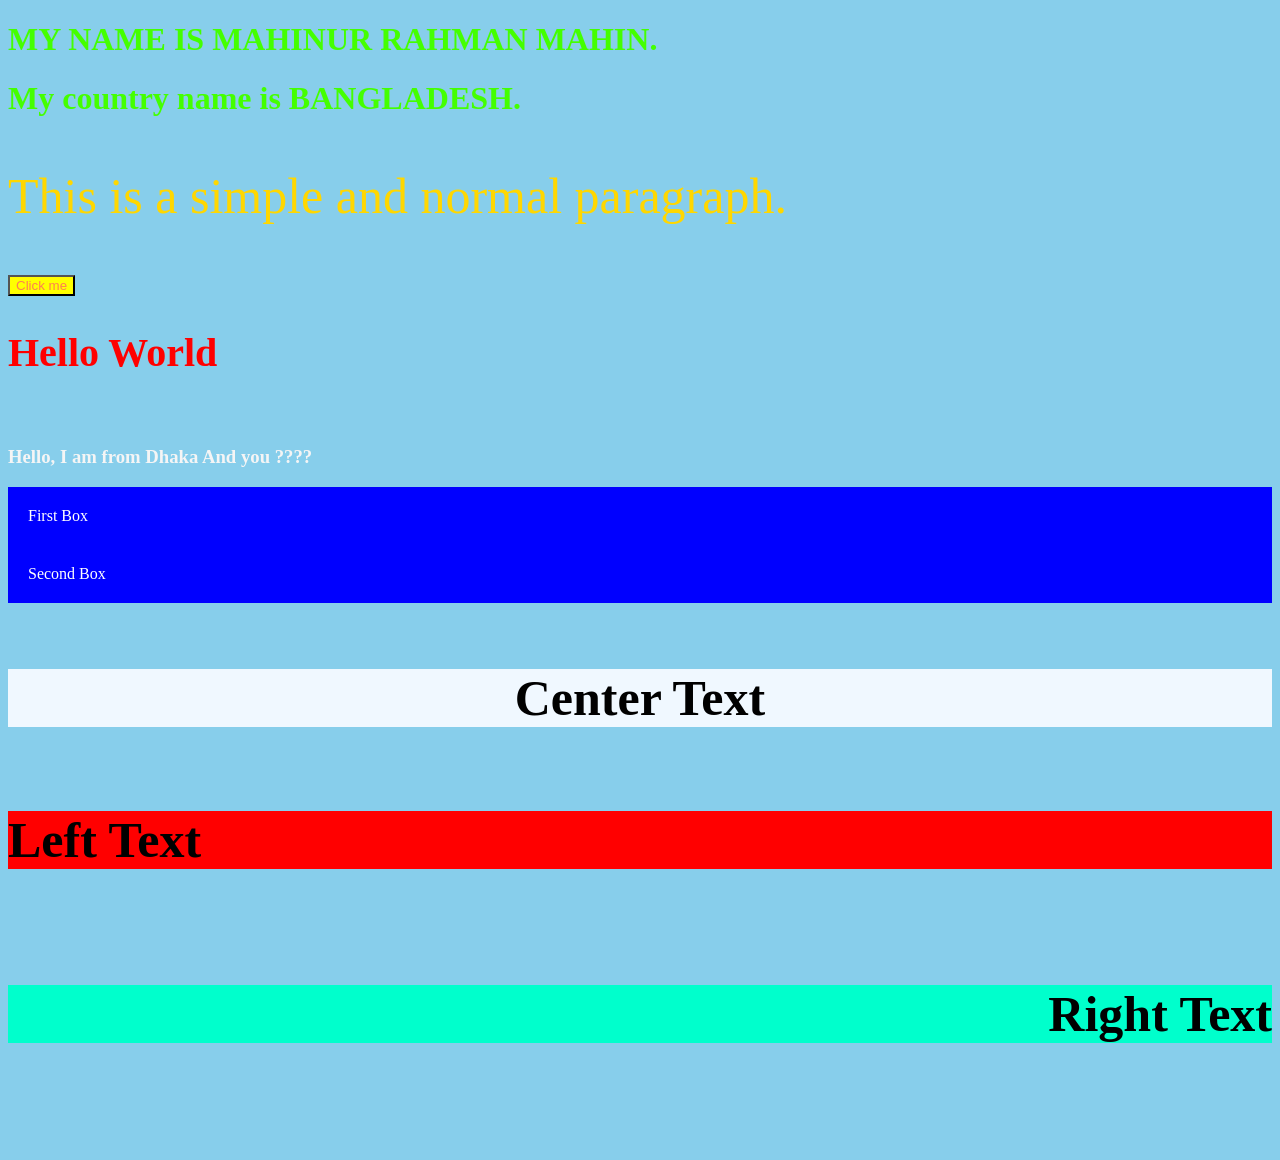
<file: index.html>
<!-- Leval = 1  -->




<!DOCTYPE html>
<html lang="en">
<head>
    <meta charset="UTF-8">
    <meta name="viewport" content="width=device-width, initial-scale=1.0">
    <title>CSS Level 1</title>
    <!-- <style>
        body 
        {
            background-color: rgba(38, 0, 255, 0.201) ;
        }
    </style> --> 

    <link rel = "stylesheet" href="Style.css"> 

</head>
<body>
    <h1>MY NAME IS MAHINUR RAHMAN MAHIN.</h1> 
    <!-- <br>
    <h1 style="color: blue ;">MY NAME IS MAHINUR RAHMAN MAHIN.</h1> 
    <br>
    <h1 style="color: red ;">MY NAME IS MAHINUR RAHMAN MAHIN.</h1> 

    <h1 style="color: green ;">MY NAME IS MAHINUR RAHMAN MAHIN.</h1>  -->

    <h1>My country name is BANGLADESH.</h1>
    <P>This is a simple and normal paragraph.</P>
    <button>Click me</button>
    <br>
    <h2 id="title">Hello World</h2>
    <br>
    <h3>Hello, I am from Dhaka And you ????</h3>


    <div class="box">First Box</div>
    <div class="box">Second Box</div>



    <h4>Center Text</h4>
    <h5>Left Text</h5>
    <h6>Right Text</h6>



</body>
</html>
</file>
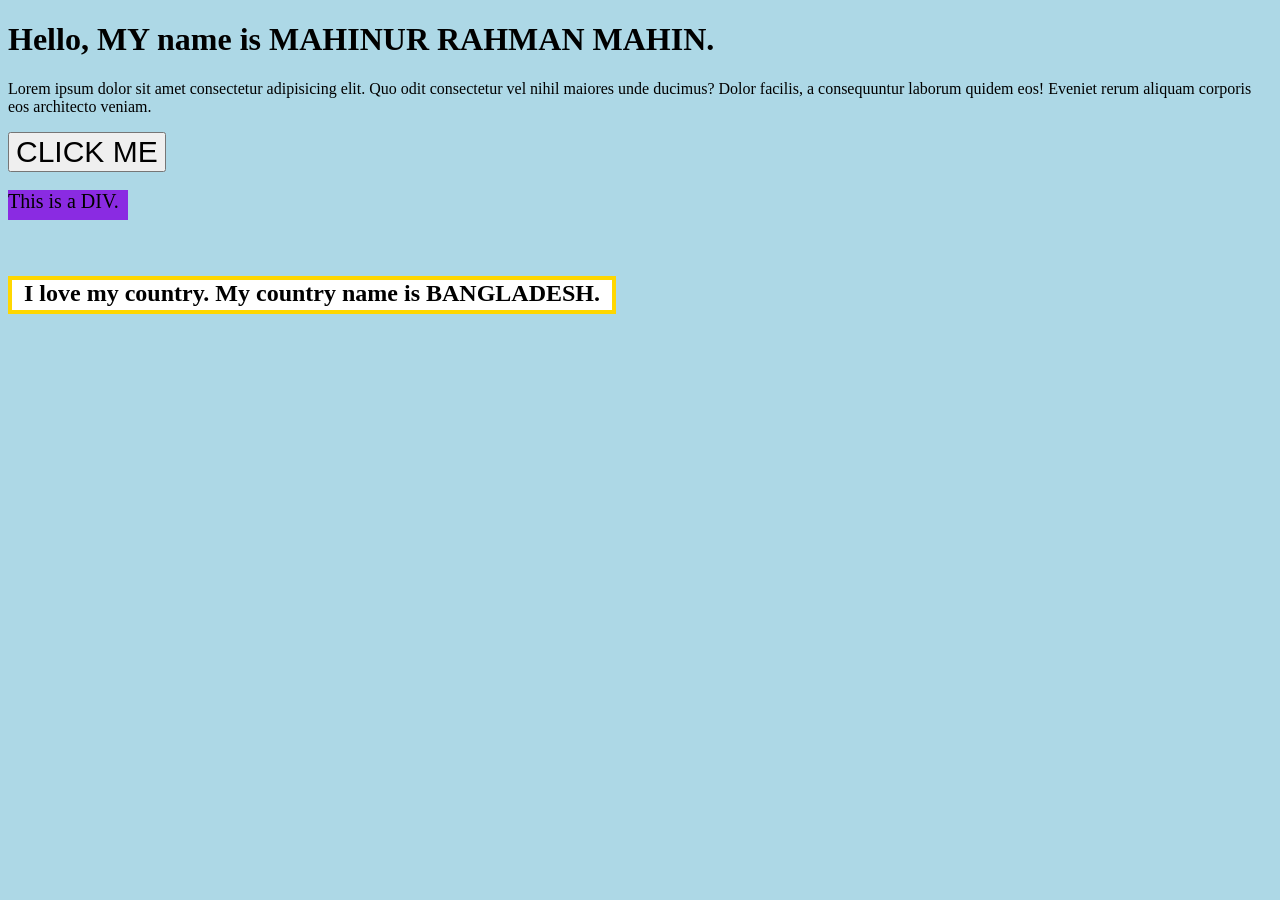
<file: index_1.html>
<!-- Level = 2 -->





<!DOCTYPE html>
<html lang="en">
<head>
    <meta charset="UTF-8">
    <meta name="viewport" content="width=device-width, initial-scale=1.0">
    <title>CSS Level 2</title>
    <link rel = "stylesheet" href="Style_1.css" > 

</head>
<body>
    <h1>Hello, MY name is MAHINUR RAHMAN MAHIN.</h1> 
    <p>Lorem ipsum dolor sit amet consectetur adipisicing elit. Quo odit consectetur vel nihil maiores unde ducimus? Dolor facilis, a consequuntur laborum quidem eos! Eveniet rerum aliquam corporis eos architecto veniam.</p>
    <button style="font-size: 30px ; " >CLICK ME</button>
    <br><br>
    <div style="font-size: 20px ;">
        This is a DIV. 
    </div>

    <br>
    <br>

    <h2> I love my country. My country name is BANGLADESH.</h2>

</html>
</file>
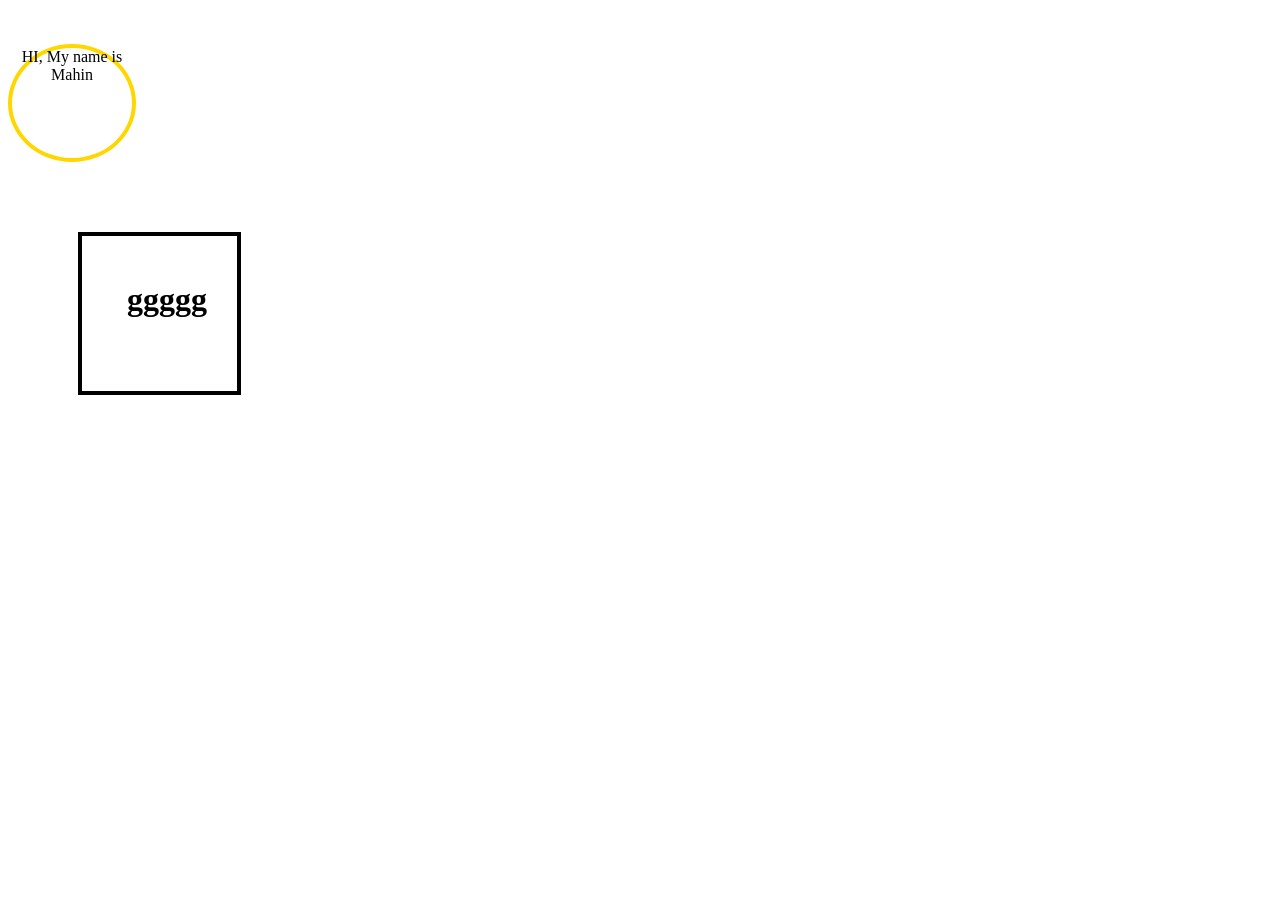
<file: index_2.html>
<!DOCTYPE html>
<html lang="en">
<head>
    <meta charset="UTF-8">
    <meta name="viewport" content="width=
    , initial-scale=1.0">
    <title>CSS Level 2</title> 
    <link rel="stylesheet" href="Style_2.css" > 
</head>
<body>

    <br>
    <br> 

    <div>
        HI, My name is Mahin
    </div>




    <h1>ggggg</h1>
</body>
</html>
</file>
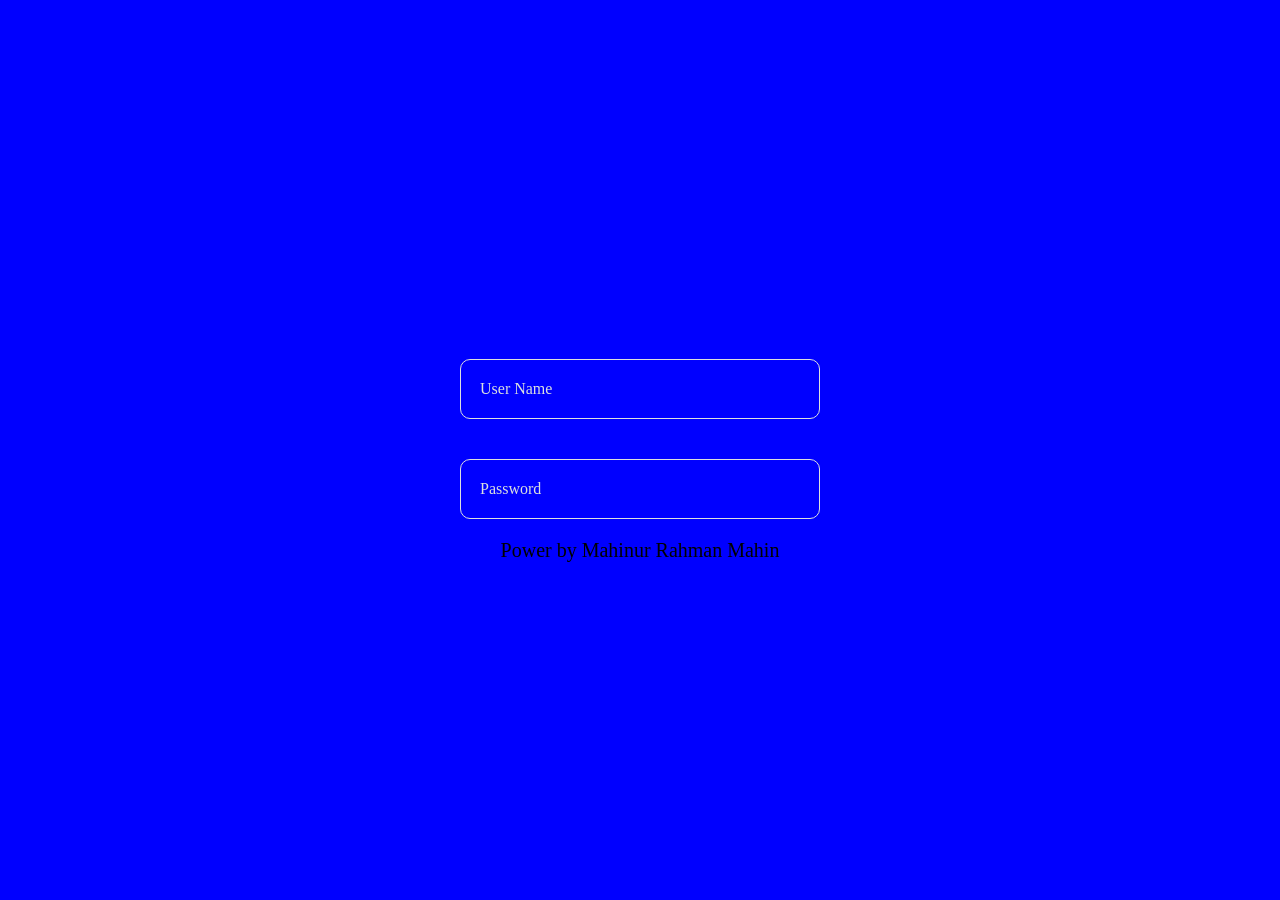
<file: index_3.html>
<!DOCTYPE html>
<html lang="en">
<head>
    <meta charset="UTF-8">
    <meta name="viewport" content="width=device-width, initial-scale=1.0">
    <title>Document</title> 
    <link rel = "stylesheet" href="Style_3.css"> 

</head>
<body>
    <div class="input-group">
    <input type="text" required>
    <label for="">User Name</label>
</div>

<div class="input-group">
    <input type="password" required>
    <label for="">Password</label>
</div>

<div style="font-size: 20px ;">
    Power by Mahinur Rahman Mahin
</div>



</body>
</html>
</file>
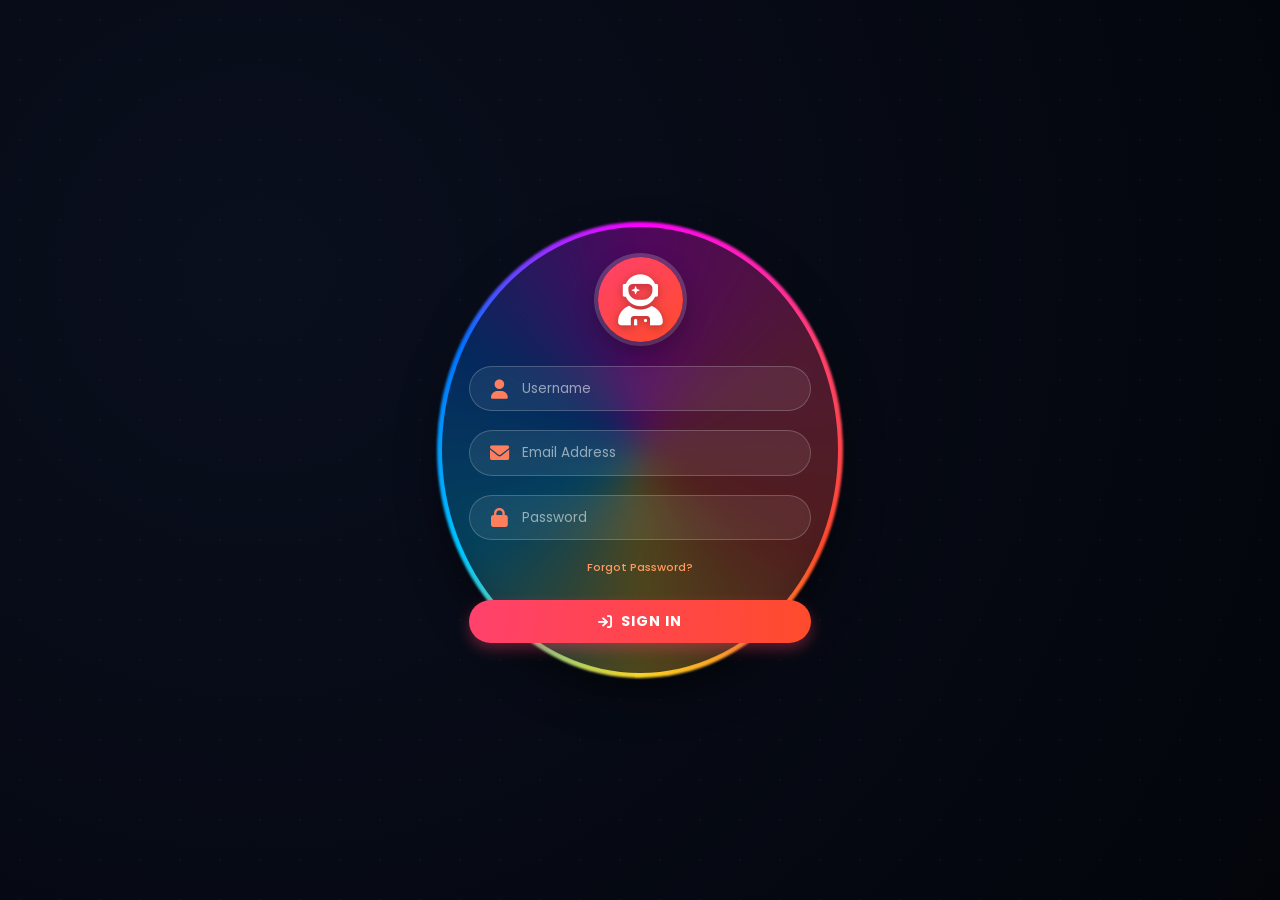
<file: index_4.html>
<!DOCTYPE html>
<html lang="en">
<head>
    <meta charset="UTF-8">
    <meta name="viewport" content="width=device-width, initial-scale=1.0, user-scalable=no">
    <title>Animated Circular Login Form | Spinning Gradient Border</title>
    <!-- Google Fonts -->
    <link href="https://fonts.googleapis.com/css2?family=Poppins:wght@300;400;500;600;700;800&display=swap" rel="stylesheet">
    <!-- Font Awesome 6 -->
    <link rel="stylesheet" href="https://cdnjs.cloudflare.com/ajax/libs/font-awesome/6.0.0-beta3/css/all.min.css">
    <!-- External CSS -->
    <link rel="stylesheet" href="Style_4.css">
</head>
<body>

<div class="circle-login">
    <!-- avatar icon -->
    <div class="avatar-ring">
        <i class="fas fa-user-astronaut"></i>
    </div>

    <!-- login form -->
    <form class="login-form" id="loginForm" action="#" method="post">
        <!-- username field -->
        <div class="input-field">
            <i class="fas fa-user"></i>
            <input type="text" id="username" placeholder="Username" autocomplete="username" required>
        </div>

        <!-- email field -->
        <div class="input-field">
            <i class="fas fa-envelope"></i>
            <input type="email" id="email" placeholder="Email Address" autocomplete="email" required>
        </div>

        <!-- password field -->
        <div class="input-field">
            <i class="fas fa-lock"></i>
            <input type="password" id="password" placeholder="Password" autocomplete="current-password" required>
        </div>

        <!-- options row (Forgot Password only, centered) -->
        <div class="row-options" style="display: flex; justify-content: center; align-items: center;">
            <a href="#" class="forgot-pass" id="forgotBtn">Forgot Password?</a>
        </div>

        <!-- sign in button -->
        <button type="submit" class="signin-btn">
            <i class="fas fa-arrow-right-to-bracket"></i> SIGN IN
        </button>
    </form>
</div>

<!-- Demo JavaScript -->
<script>
    (function() {
        const form = document.getElementById('loginForm');
        if (form) {
            form.addEventListener('submit', function(e) {
                e.preventDefault();
                const username = document.getElementById('username').value.trim();
                const email = document.getElementById('email').value.trim();
                const password = document.getElementById('password').value.trim();
                if (!username || !email || !password) {
                    alert("❌ Please fill in all fields.");
                } else {
                    alert(`✅ Welcome ${username}!\nEmail: ${email}\n(This is a demo login.)`);
                }
            });
        }
        const forgotBtn = document.getElementById('forgotBtn');
        if (forgotBtn) {
            forgotBtn.addEventListener('click', function(e) {
                e.preventDefault();
                alert("🔐 Password recovery link would be sent (demo version).");
            });
        }
    })();
</script>
</body>
</html>
</file>
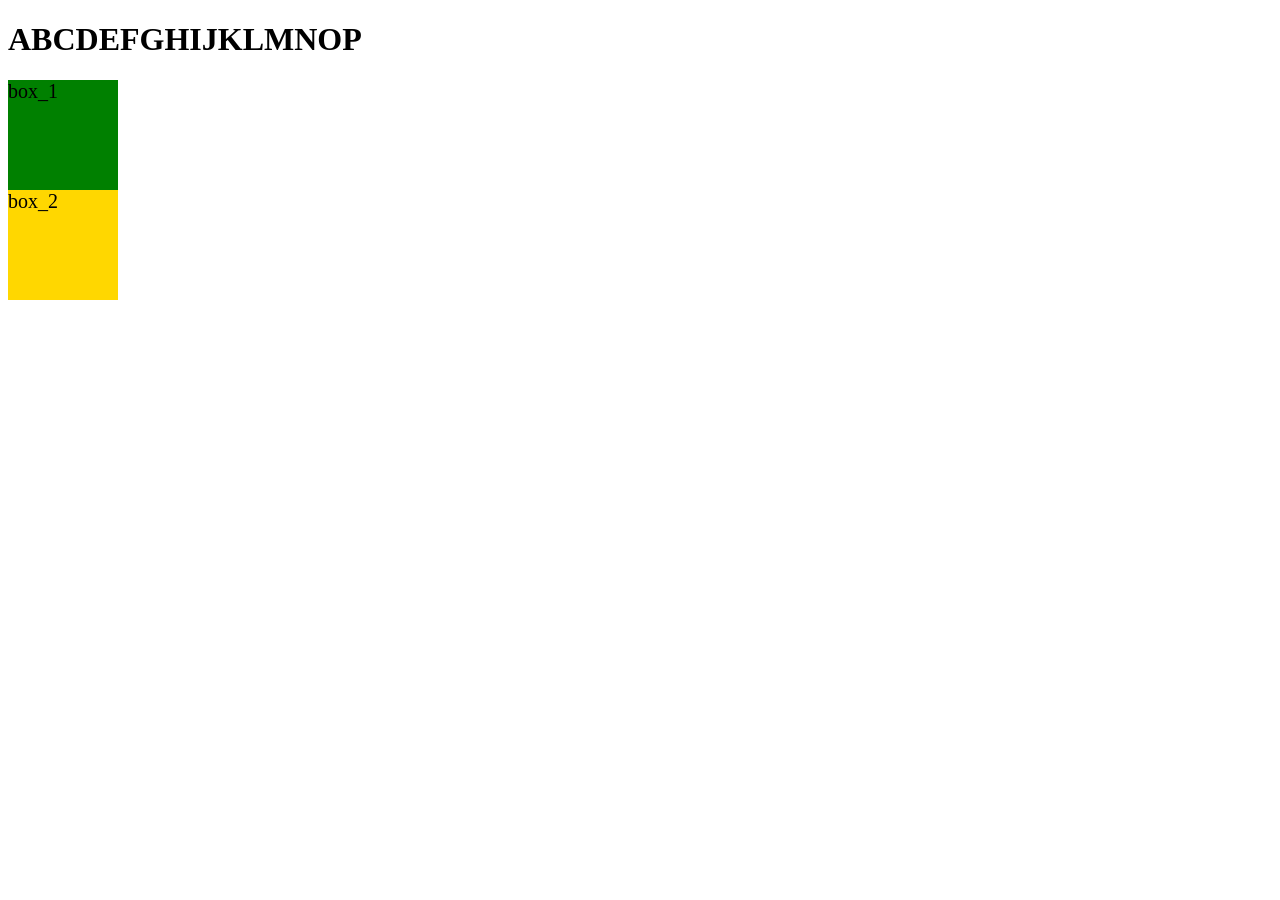
<file: index_5.html>
<!DOCTYPE html>
<html lang="en">
<head>
    <meta charset="UTF-8">
    <meta name="viewport" content="width=device-width, initial-scale=1.0">
    <title>CSS LEVEL 3</title>
    <link rel="stylesheet" href="Style_5.css" > 

</head>
<body>
    
    
    <h1>ABCDEFGHIJKLMNOP</h1>


    <div class="center">
        <div id="box_1" >box_1</div>
        <div id="box_2">box_2</div>
    </div>
    
    


</body>
</html>
</file>
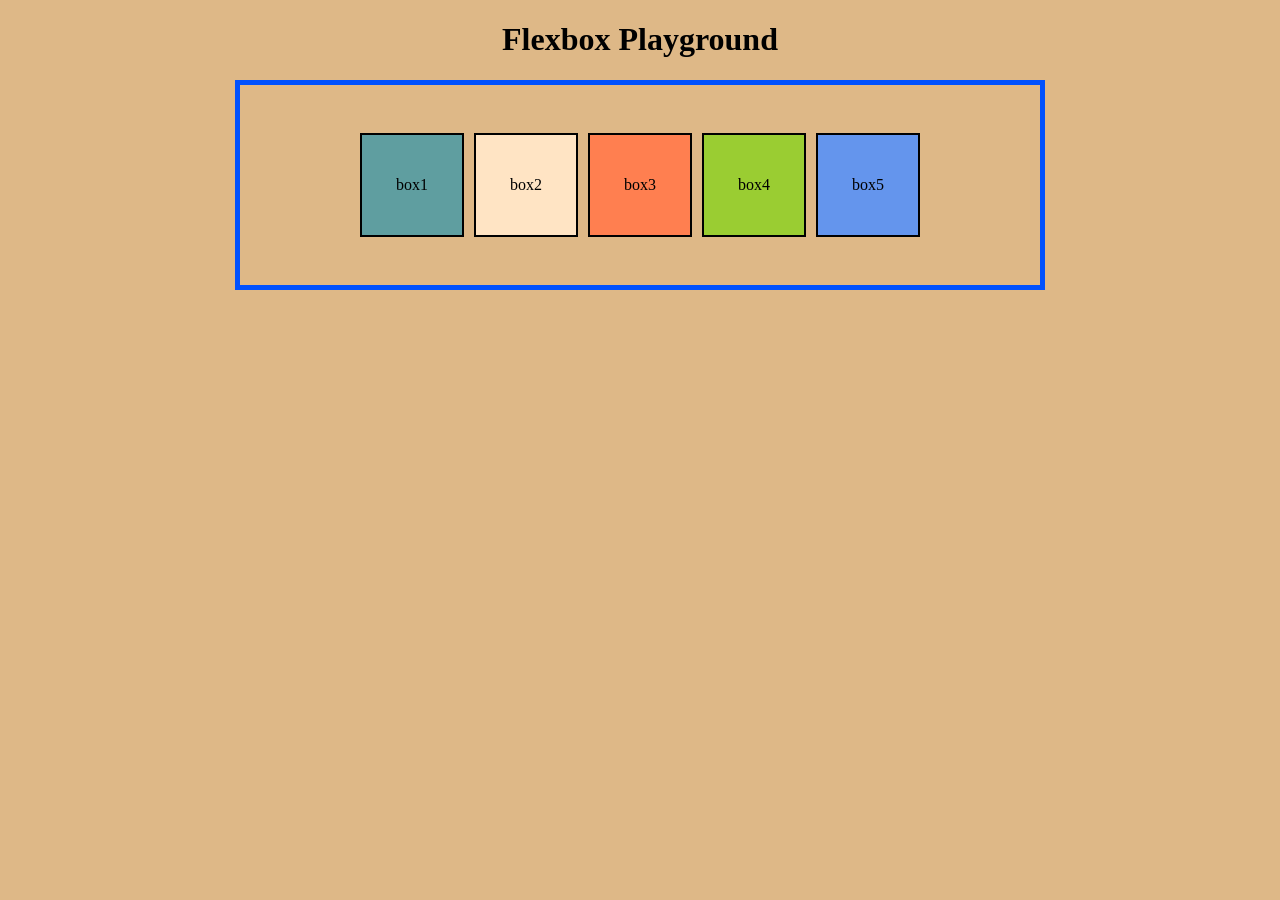
<file: index_6.html>
<!DOCTYPE html>
<html lang="en">
<head>
    <meta charset="UTF-8">
    <meta name="viewport" content="width=device-width, initial-scale=1.0">
    <title>Flexbox Playground</title>
    <link rel="stylesheet" href="Style_6.css"> 
</head>
<body>
    
    <h1>Flexbox Playground</h1> 
    <div id="Container">
        <div id="box1">box1</div>
        <div id="box2">box2</div>
        <div id="box3">box3</div>
        <div id="box4">box4</div>
        <div id="box5">box5</div>

    </div>

    
</body>
</html>
</file>
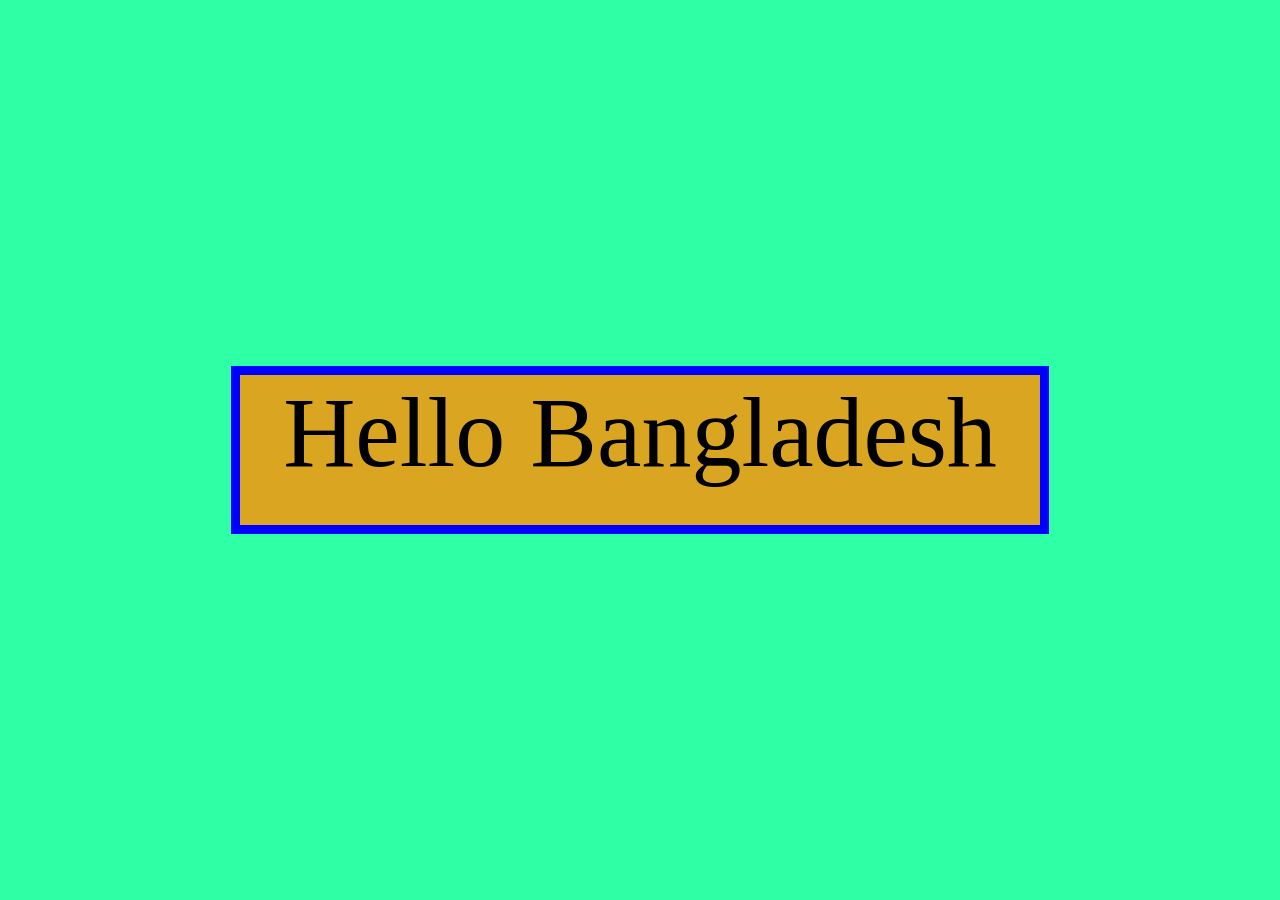
<file: index_7.html>
<!DOCTYPE html>
<html lang="en">
<head>
    <meta charset="UTF-8">
    <meta name="viewport" content="width=device-width, initial-scale=1.0">
    <title>Document</title>
    <link rel="stylesheet" href="Style_7.css"> 
</head>
<body>
    

    <div style="font-size: 100px ;" >Hello Bangladesh</div>
    

</body>
</html>
</file>
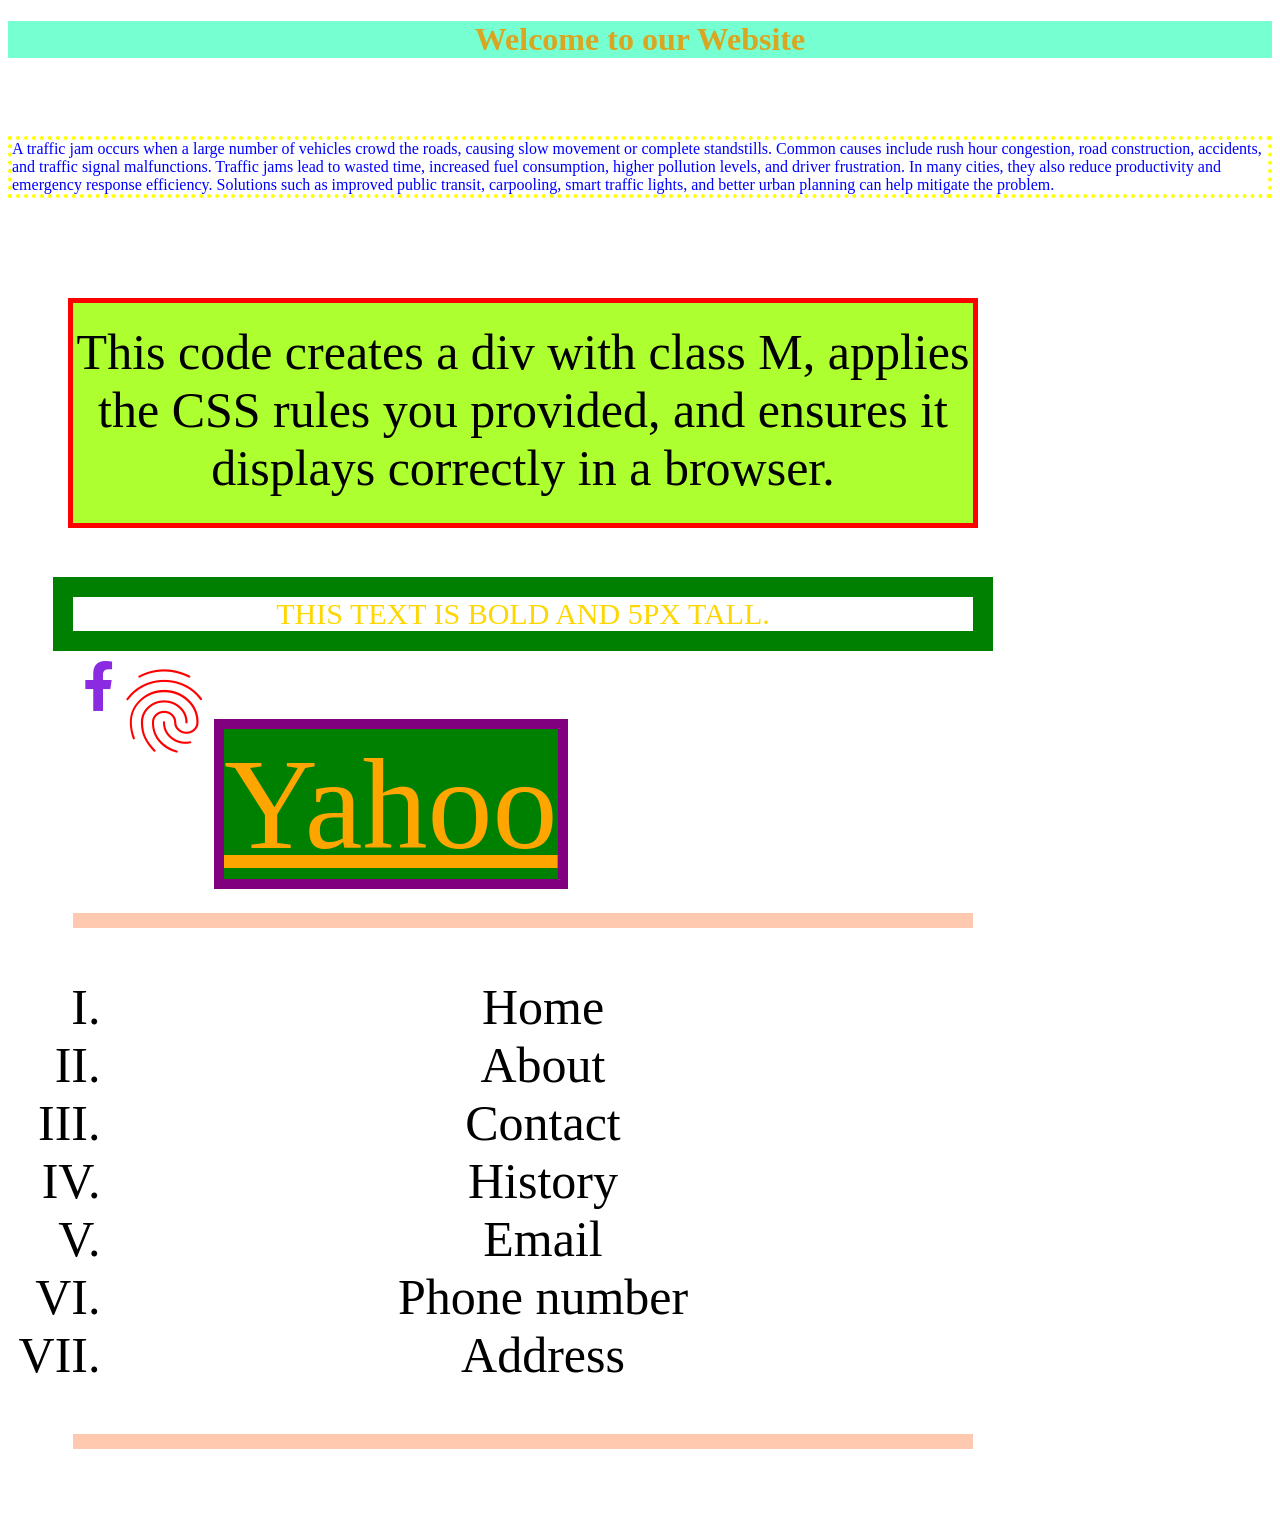
<file: index_8.html>
<!DOCTYPE html>
<html lang="en">
<head>
    <meta charset="UTF-8">
    <meta name="viewport" content="width=device-width, initial-scale=1.0">


    <link rel="stylesheet" href="https://cdnjs.cloudflare.com/ajax/libs/font-awesome/6.0.0-beta3/css/all.min.css">


    <!-- <link href="https://fonts.googleapis.com/css2?family=Material+Symbols+Outlined" rel="stylesheet" /> -->


    <link href="https://fonts.googleapis.com/css2?family=Material+Symbols+Outlined" rel="stylesheet">





    <title>Document</title>

    <link rel="stylesheet" href="Style_8.css"> 
</head>
<body>

    <h1>Welcome to our Website</h1>

    <p class="p1">Lorem ipsum dolor sit amet consectetur adipisicing elit. Illo cum accusamus commodi perspiciatis impedit necessitatibus aperiam exercitationem soluta id quas repellat rerum nemo reiciendis, optio, sit laudantium. Inventore, architecto laborum.</p>
    

    <p class="p2">A traffic jam occurs when a large number of vehicles crowd the roads, causing slow movement or complete standstills. Common causes include rush hour congestion, road construction, accidents, and traffic signal malfunctions. Traffic jams lead to wasted time, increased fuel consumption, higher pollution levels, and driver frustration. In many cities, they also reduce productivity and emergency response efficiency. Solutions such as improved public transit, carpooling, smart traffic lights, and better urban planning can help mitigate the problem.</p>


    <div class="M">
        This code creates a div with class M, applies the CSS rules you provided, and ensures it displays correctly in a browser.

        <p class="p3">This text is bold and 5px tall.</p> 



        <i class="fa-brands fa-facebook-f"></i>
        

        <span class="material-symbols-outlined">
            fingerprint
        </span>




        <!-- link -->
        <br> 


        <a href="https://www.yahoo.com/" class="A">Yahoo</a>


        <br>
        <br>
        <br>

    
        <hr style="height: 15px; background-color: rgba(255, 81, 0, 0.311); border: none; margin: 20px 0;">




    
        <ul>
            <li>Home</li> 
            <li>About</li>
            <li>Contact</li>
            <li>History</li>
            <li>Email</li>
            <li>Phone number</li>
            <li>Address</li>

        </ul>




    
        <hr style="height: 15px; background-color: rgba(255, 81, 0, 0.311); border: none; margin: 20px 0;">  




        <br> 


        

    </div>




    


</body>
</html>
</file>
<file: Style.css>
body
{
    background-color: #000000 ;  
}

h1
{
    color: rgb(68, 255, 0) ;
}

p
{
    color:gold ; 
}

button
{
    color:coral  ;
    background-color: yellow ;
} 

#title{
    color: red;
    font-size: 40px ;
} 

h3 
{ 
    color: whitesmoke ; 
}
p
{
    font-size: 50px ;
}

.box{
    background-color: blue;
    color: white;
    padding: 20px;
}

h4{
    text-align: center; 
    font-size: 50px ;
    background-color: aliceblue;
}

h5{
    text-align: left;
    background: red ;
    font-size: 50px ;
}

h6{
    text-align: right;
    background: rgb(0, 255, 204) ;
    font-size: 50px ;
}
body { background: skyblue; }
</file>
<file: Style_1.css>
body
{
    background-color: lightblue ;

}


div{
    height: 30px ;
    width: 120px ;
    background-color: blueviolet ;
}  


h2 
{
    height: 30px ;
    width: 600px ;
    background-color:white ;
    /* border-width: 4px ;
    border-style: solid ;
    border-color: yellowgreen ; */
    border: 4px solid gold ;
    text-align: center ;
}
</file>
<file: Style_2.css>
div
{
    
    height: 110px ;
    width: 120px ;
    background-color:white ;
    border: 4px solid gold ;
    border-radius:  50% ;
    text-align: center ;
}



h1 

{
    
    height: 110px ;
    width: 120px ;
    background-color:white ;
    border: 4px solid black ;
    text-align: center ;
    padding-right: 10px ;
    padding-left: 25px ;
    padding-top: 45px ;
    margin: 70px ;
}
</file>
<file: Style_3.css>
*{
    margin: 0;
    padding: 0;
    box-sizing: border-box;
}

body{
    display: flex;
    min-height: 100vh;
    justify-content: center;
    align-items: center;
    flex-direction: column;
    background: blue;
}

.input-group{
    margin: 20px 0;
    position: relative;
}



.input-group label{
    position: absolute;
    transform: translateY(-50%);
    top: 50%;
    left: 15px;
    font-size: 16px;
    pointer-events: none;
    color: rgb(218, 223, 223);
    padding: 0 5px;
    transition: .5s;
}

.input-group input{
    width: 360px;
    height: 60px;
    color: #fff;
    font-size: 16px;
    padding: 0 15px;
    border: 1.2px solid rgb(220, 223, 223);
    background: transparent;
    outline: none ;
    border-radius: 10px ;
}




.input-group input:focus ~ label,
.input-group input:valid ~ label 
{
    top: 0;
    background: #010031;
    font-size: 14px;
}
</file>
<file: Style_4.css>
* {
    margin: 0;
    padding: 0;
    box-sizing: border-box;
}

body {
    min-height: 100vh;
    background: radial-gradient(circle at 20% 30%, #0a0f1e, #03050b);
    display: flex;
    align-items: center;
    justify-content: center;
    font-family: 'Poppins', sans-serif;
    padding: 1rem;
    position: relative;
    overflow-x: hidden;
}

/* animated dot background */
body::before {
    content: '';
    position: absolute;
    width: 100%;
    height: 100%;
    background-image: radial-gradient(rgba(255,255,255,0.1) 1px, transparent 1px);
    background-size: 40px 40px;
    animation: floatBg 20s linear infinite;
    opacity: 0.3;
    pointer-events: none;
}

@keyframes floatBg {
    0% { transform: translateY(0px); }
    100% { transform: translateY(40px); }
}

/* main circular card */
.circle-login {
    width: 400px;
    max-width: 90vw;
    aspect-ratio: 1 / 1;
    background: rgba(12, 15, 35, 0.65);
    backdrop-filter: blur(14px);
    border-radius: 50%;
    display: flex;
    flex-direction: column;
    align-items: center;
    justify-content: center;
    padding: 2rem 1.8rem;
    position: relative;
    box-shadow: 0 20px 40px rgba(0, 0, 0, 0.5), inset 0 1px 1px rgba(255,255,255,0.1);
    transition: all 0.2s ease;
}

/* spinning gradient border */
.circle-login::before {
    content: '';
    position: absolute;
    inset: -3px;
    background: conic-gradient(from 0deg, 
        #f0f, 
        #ff416c, 
        #ff4b2b, 
        #f9d423,
        #00c6ff,
        #0072ff,
        #f0f);
    border-radius: 50%;
    z-index: -2;
    animation: borderRotate 3s linear infinite;
    filter: blur(1px);
}

/* inner glass layer */
.circle-login::after {
    content: '';
    position: absolute;
    inset: 2px;
    border-radius: 50%;
    z-index: -1;
    backdrop-filter: blur(16px);
    background: rgba(6, 10, 25, 0.7);
}

@keyframes borderRotate {
    0% { transform: rotate(0deg); }
    100% { transform: rotate(360deg); }
}

/* avatar icon */
.avatar-ring {
    width: 85px;
    height: 85px;
    background: linear-gradient(145deg, #ff416c, #ff4b2b);
    border-radius: 50%;
    display: flex;
    align-items: center;
    justify-content: center;
    margin-bottom: 1.5rem;
    box-shadow: 0 10px 25px rgba(0, 0, 0, 0.3), 0 0 0 4px rgba(255, 255, 255, 0.2);
}

.avatar-ring i {
    font-size: 3.2rem;
    color: white;
    filter: drop-shadow(0 2px 5px rgba(0,0,0,0.3));
}

/* form styles */
.login-form {
    width: 100%;
    display: flex;
    flex-direction: column;
    gap: 1.2rem;
}

.input-field {
    display: flex;
    align-items: center;
    background: rgba(255, 255, 255, 0.07);
    border-radius: 50px;
    padding: 0.7rem 1.2rem;
    border: 1px solid rgba(255, 255, 255, 0.2);
    transition: all 0.3s;
    backdrop-filter: blur(4px);
}

.input-field:hover, 
.input-field:focus-within {
    border-color: #ff4b2b;
    background: rgba(255, 65, 108, 0.12);
    box-shadow: 0 0 12px rgba(255, 75, 43, 0.3);
}

.input-field i {
    font-size: 1.2rem;
    color: #ff7e5e;
    margin-right: 12px;
    width: 24px;
    text-align: center;
}

.input-field input {
    background: transparent;
    border: none;
    outline: none;
    color: #fff;
    font-size: 0.9rem;
    font-weight: 500;
    width: 100%;
    font-family: 'Poppins', sans-serif;
}

.input-field input::placeholder {
    color: rgba(255, 255, 255, 0.55);
    font-weight: 400;
    font-size: 0.85rem;
}

/* forgot password row (centered) */
.row-options {
    display: flex;
    justify-content: center;
    align-items: center;
    font-size: 0.7rem;
    padding: 0 5px;
}

.forgot-pass {
    color: #ff9a5e;
    text-decoration: none;
    font-weight: 500;
    transition: 0.2s;
}

.forgot-pass:hover {
    color: #ffb37c;
    text-decoration: underline;
}

/* login button */
.signin-btn {
    background: linear-gradient(95deg, #ff416c, #ff4b2b);
    border: none;
    padding: 11px 0;
    border-radius: 60px;
    font-size: 0.9rem;
    font-weight: 700;
    color: white;
    cursor: pointer;
    transition: all 0.3s ease;
    margin-top: 0.3rem;
    letter-spacing: 1px;
    font-family: 'Poppins', sans-serif;
    display: flex;
    align-items: center;
    justify-content: center;
    gap: 8px;
    box-shadow: 0 6px 14px rgba(255, 65, 108, 0.35);
}

.signin-btn:hover {
    transform: scale(1.02);
    background: linear-gradient(95deg, #ff5e7e, #ff6a4b);
    box-shadow: 0 8px 20px rgba(255, 65, 108, 0.55);
}

/* responsive */
@media (max-width: 480px) {
    .circle-login {
        width: 320px;
        padding: 1.5rem;
    }
    .avatar-ring {
        width: 70px;
        height: 70px;
    }
    .avatar-ring i {
        font-size: 2.6rem;
    }
    .input-field {
        padding: 0.55rem 1rem;
    }
    .signin-btn {
        padding: 9px 0;
        font-size: 0.85rem;
    }
}

.input-field:focus-within i {
    color: #ff9f6e;
    text-shadow: 0 0 3px #ff4b2b;
}
</file>
<file: Style_5.css>
h1 {
  font-size: 32px;
}


#box_1
{
    height: 110px ;
    width: 110px ;
    background-color:green; 
    font-size: 20px ;
}


#box_2
{
    height: 110px ;
    width: 110px ;
    background-color: gold ;
    font-size: 20px ;
}



.container {
    display: flex;
    justify-content: center;
    gap: 20px;
}
</file>
<file: Style_6.css>
body {
    background-color: burlywood;
    text-align: center;
}




#Container {
    width: 800px;
    height: 200px;
    display: flex;
    flex-direction: row;
    justify-content: center;
    flex-wrap: wrap;
    align-items: center;
    border: 5px solid rgb(0, 81, 255);
    margin: 20px auto;
}





#Container > div {
    width: 100px;   
    height: 100px;
    margin: 5px;
    border: 2px solid black;
    display: flex;
    align-items: center;
    justify-content: center;
}





#box1 
{ 
    background-color: cadetblue; 
}


#box2 
{ 
    background-color: bisque; height: 60px; 

}



#box3 
{ 
    background-color: coral; height: 80px; 
}




#box4 
{ 
    background-color: yellowgreen; 
}



#box5 
{ 
    background-color: cornflowerblue; 
}
</file>
<file: Style_7.css>
body {
    background-color: rgb(47, 255, 165);
    text-align: center;
    display: flex;
    justify-content: center;
    align-items: center;
    margin: 0;
    padding: 0;
    min-height: 100vh;   
}




#Container {
    width: 800px;
    height: 800px;
    display: flex;
    flex-direction: row;
    justify-content: center;
    flex-wrap: wrap;
    align-items: center;
    border: 5px solid blue;
     
}


div
{
    height: 150px ; 
    width: 800px ; 
    border: 9px solid blue ; 
    background-color: goldenrod ; 
    transition-property: all ; 
    transition-duration: 5s ;

    transition-timing-function :steps(5) ;
    box-shadow: inset ;

    /* transform: rotate(40deg); */
/* 
    position: absolute ; 
    top: 100px ; 
    left: 100px ; */
}



div:hover
{
    background-color: peru ; 
    color:white ; 


    transform: translate(200px , 100px );

}




div:active
{
    background-color: yellow ;
}
</file>
<file: Style_8.css>
h1
{
    background-color: rgba(0, 255, 170, 0.537) ;
    color: goldenrod ; 

    text-align : center ; 

    

}


body
{
    background-color: white ;

   
    /* background-image: url("A.jpg");

    background-repeat: no-repeat ; */

    

}




.p1
{
    color: white ; 

    border-width: 2px ;
    border-style : solid ;

}



.p2
{
    color: blue ;

    border: 4px dotted yellow ;
}




.M
{
    width: 900px ; 

    height: 200px ;

    background-color: greenyellow ;

    border: 5px solid red ;

    margin-top : 100px ;

    margin-left: 60px ;


    margin-bottom  : 100px ; 


    text-align:center ; 
    font-size: 50px ;
    /* font-weight: bold;  */


    

    padding-top: 20px ;
}





.p3
{
    margin-top: 100px ;
    color: gold ;
    text-transform: uppercase ;
    font-size: 30px ;
    outline: 3px solid green;    
    outline-width: 20px; 

}


.fa-facebook-f{
    color: blueviolet;
    font-size: 50px;
    margin-left: 10px;

    float: left ;
}





.material-symbols-outlined 
{
    color: red;
    font-size: 100px;
    float: left ;
}




.A 
{
    color: orange ;
    float: left ;
    font-size: 130px ;
    background-color: green ;
    border: 10px solid purple 
}

a:hover
{
    color: gray ;
    background-color: black ;
}



A:active
{
    color :rgba(63, 204, 50, 0.393) ;
}



ul
{
    list-style-type: upper-roman ;
}


.p4
{
    font-size: 35px ;
}
</file>
